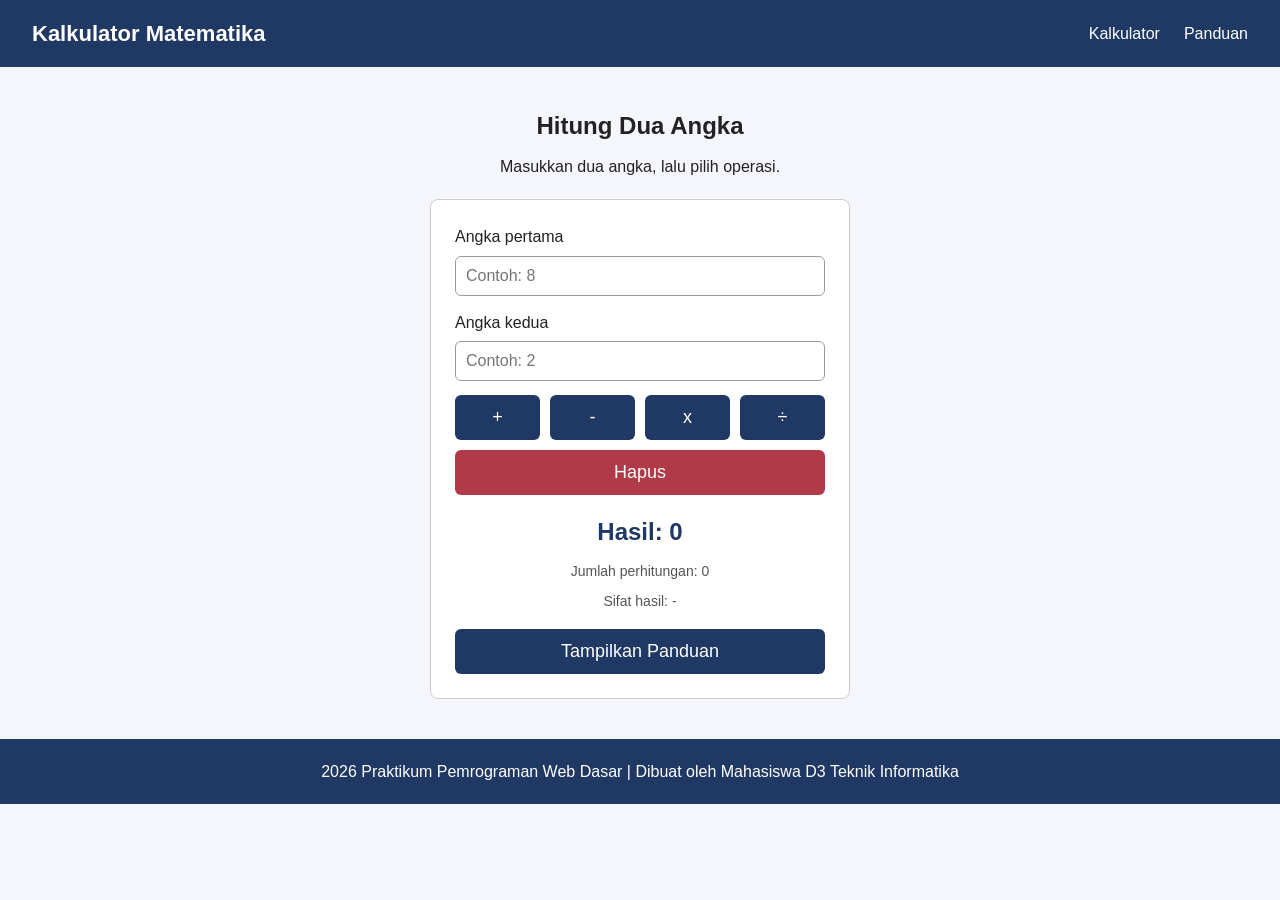
<file: index.html>
<!doctype html>
<html lang="id">
<head>
    <meta charset="UTF-8" />
    <meta name="viewport" content="width=device-width, initial-scale=1.0" />
    <title>Kalkulator Sederhana TI 2D</title>
    <link rel="stylesheet" href="style.css" />
</head>
<body>
    <header class="navbar">
        <h1 class="logo">Kalkulator Matematika </h1>
        <nav>
            <ul class="menu">
                <li>
                    <a href="#kalkulator">Kalkulator</a>
                </li>
                <li>
                    <a href="#panduan">Panduan</a>
                </li>
            </ul>
        </nav>
    </header>
    <main>
        <section id="kalkulator" class="kalkulator">
            <h2 id="judul">Hitung Dua Angka</h2>
            <p id="petunjuk">Masukkan dua angka, lalu pilih operasi.</p>

            <article class="kartu">
                <label for="angka-a"> Angka pertama </label>
                <input type="number" id="angka-a" placeholder="Contoh: 8" />

                <label for="angka-b"> Angka kedua </label>
                <input type="number" id="angka-b" placeholder="Contoh: 2" />

                <div class="tombol-grid">
                    <button id="tombol-tambah" type="button">+</button>
                    <button id="tombol-kurang" type="button">-</button>
                    <button id="tombol-kali" type="button">x</button>
                    <button id="tombol-bagi" type="button">÷</button>
                </div>

                <button id="tombol-hapus" class="hapus" type="button">Hapus</button>

                <p id="hasil" class="hasil">Hasil: 0</p>
                <p id="statistik">Jumlah perhitungan: 0</p>
                <p id="sifat-hasil">Sifat hasil: -</p>

                <button id="tombol-panduan" type="button">Tampilkan Panduan</button>
            </article>
        </section>

        <section id="panduan" style="display: none">
            <h2>Panduan Penggunaan</h2>
            <ol>
                <li>Masukkan angka pertama.</li>
                <li>Masukkan angka kedua.</li>
                <li>Pilih salah satu operasi: tambah, kurang, kali, atau bagi.</li>
                <li>Hasil perhitungan akan ditampilkan pada bagian hasil.</li>
                <li>Statistik jumlah perhitungan akan bertambah setiap kali perhitungan berhasil.</li>
                <li>Gunakan tombol Hapus untuk mengosongkan kedua input.</li>
                <li>Gunakan tombol Tampilkan Panduan untuk melihat atau menyembunyikan panduan.</li>
            </ol>
        </section>
    </main>

    <footer>
        <p id="info-pembuat">&copy; 2026 Praktikum Pemrograman Web Dasar</p>
    </footer>

    <script src="script.js"></script>
</body>

</html>
</file>
<file: style.css>
* {
margin: 0;
padding: 0;
box-sizing: border-box;
}

body {
font-family: Arial, sans-serif;
color: #222;
background-color: #f4f6fb;
line-height: 1.6;
}

.navbar {
display: flex;
justify-content: space-between;
align-items: center;
padding: 16px 32px;
background-color: #1f3864;
color: white;
}

.logo {
font-size: 22px;
}

.menu {
display: flex;
gap: 24px;
list-style: none;
}

.menu a {
color: white;
text-decoration: none;
}

.kalkulator {
display: flex;
flex-direction: column;
align-items: center;
padding: 40px 20px;
text-align: center;
}

.kalkulator h2 {
margin-bottom: 8px;
}

.kartu {
width: 100%;
max-width: 420px;
margin-top: 20px;
padding: 24px;
text-align: left;
border: 1px solid #ccc;
border-radius: 8px;
background-color: white;
}

label {
display: block;
margin-bottom: 6px;
}

input {
width: 100%;
padding: 10px;
margin-bottom: 14px;
border: 1px solid #999;
border-radius: 6px;
font-size: 16px;
}

.tombol-grid {
display: grid;
grid-template-columns: repeat(4, 1fr);
gap: 10px;
margin-bottom: 10px;
}

button {
padding: 12px 16px;
font-size: 18px;
background-color: #1f3864;
color: white;
border: none;
border-radius: 6px;
cursor: pointer;
}

button:hover {
background-color: #2e5597;
}

.hapus {
width: 100%;
background-color: #b03a48;
}

.hapus:hover {
background-color: #8f2e3a;
}

.hasil {
margin-top: 18px;
font-size: 24px;
font-weight: bold;
color: #1f3864;
text-align: center;
}

#statistik,
#sifat-hasil {
margin-top: 8px;
text-align: center;
font-size: 14px;
color: #555;
}

#tombol-panduan {
width: 100%;
margin-top: 16px;
}

#panduan {
max-width: 700px;
margin: 0 auto 40px;
padding: 24px;
background-color: white;
border: 1px solid #ccc;
border-radius: 8px;
}

#panduan h2 {
margin-bottom: 12px;
color: #1f3864;
}

#panduan ol {
padding-left: 24px;
}

#panduan li {
margin-bottom: 8px;
}

footer {
padding: 20px 32px;
text-align: center;
background-color: #1f3864;
color: white;
}

@media (max-width: 480px) {
.navbar {
flex-direction: column;
gap: 12px;
}
.kartu {
padding: 16px;
}
.tombol-grid {
grid-template-columns: repeat(2, 1fr);
}
}
</file>
